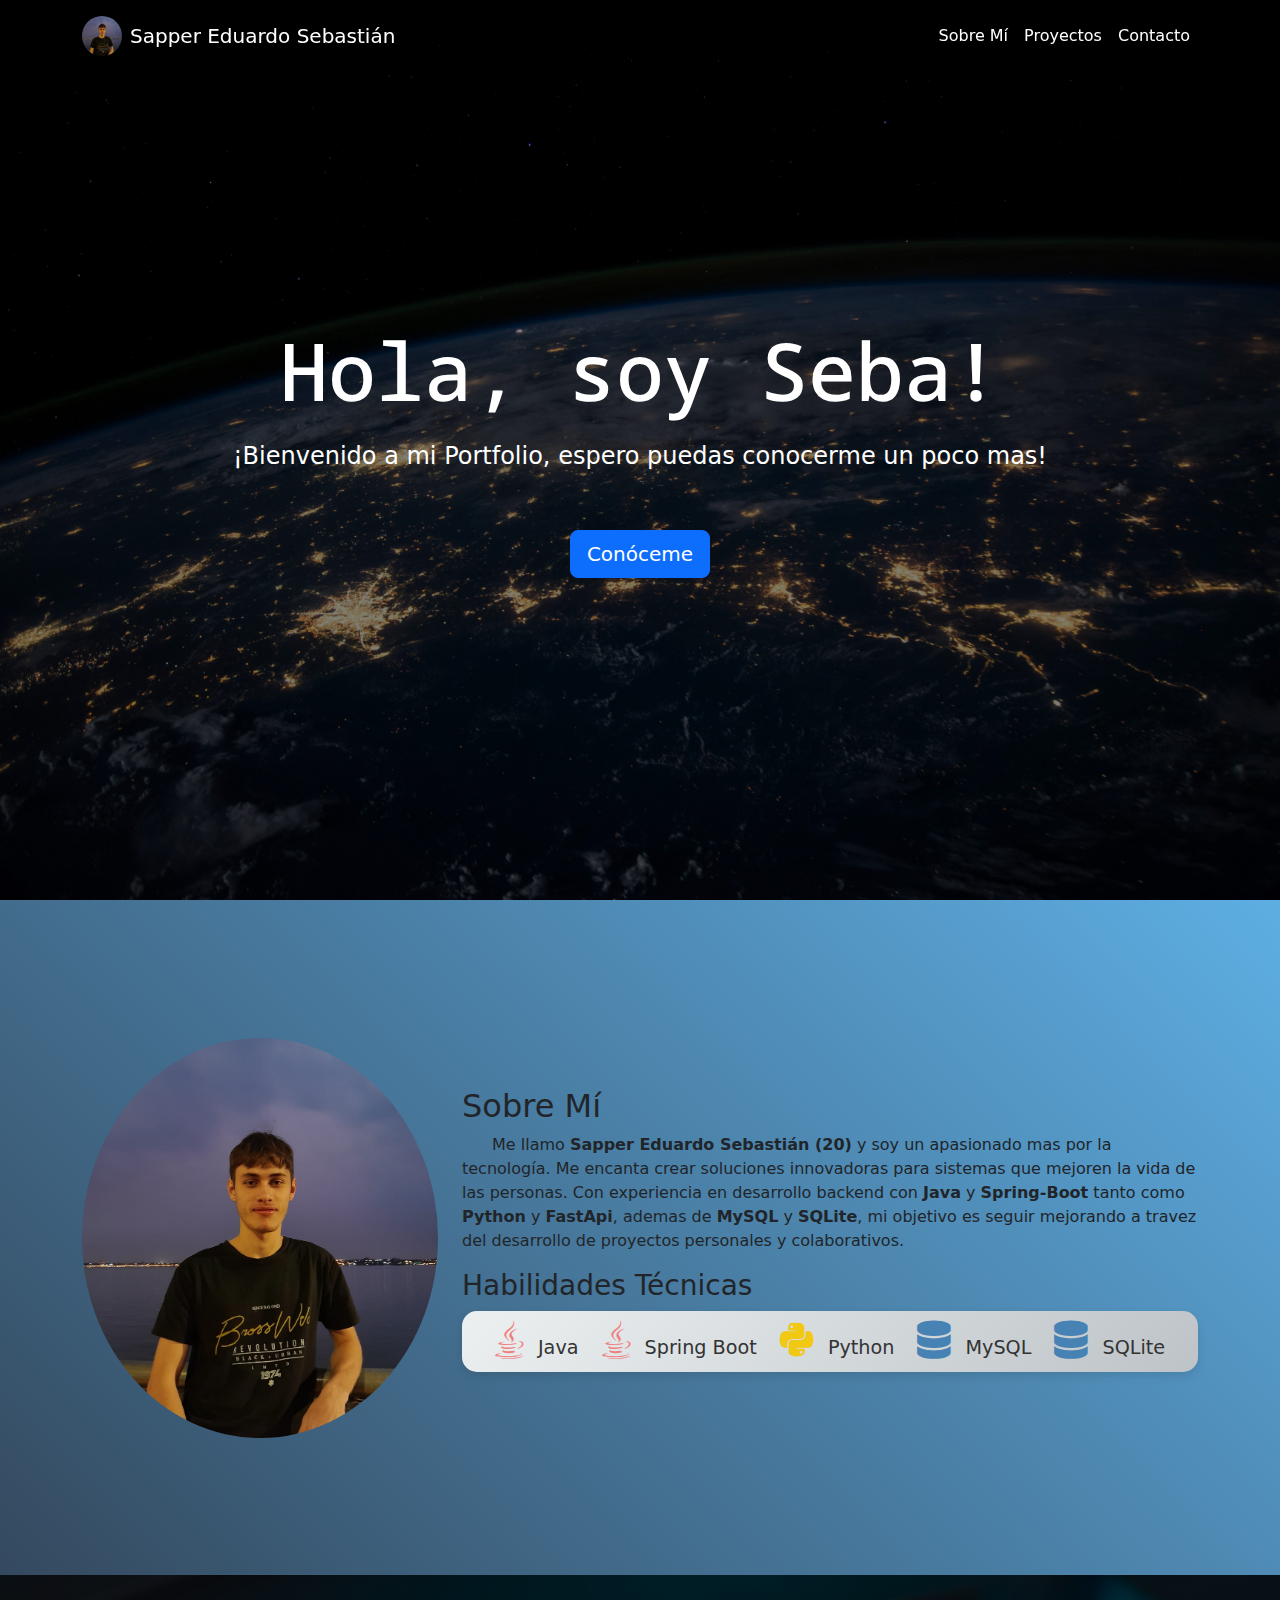
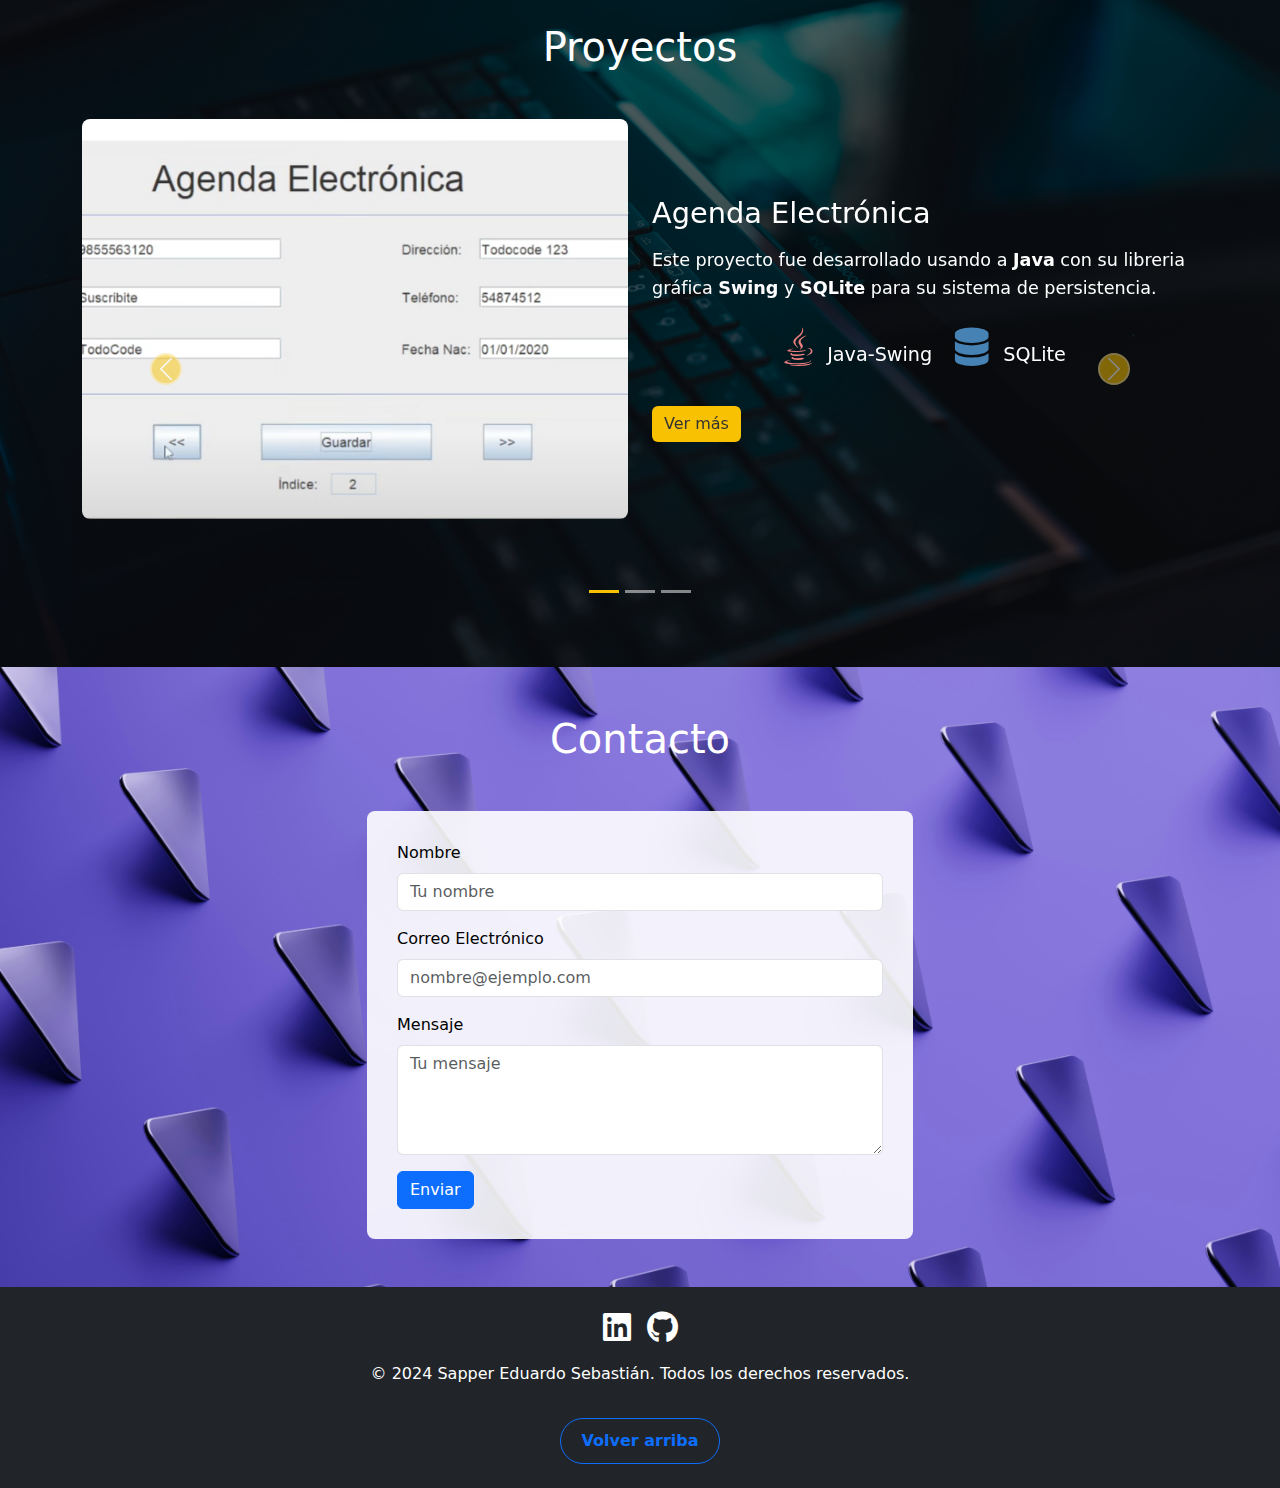
<file: portfolio/index.html>
<!DOCTYPE html>
<html lang="es">
  <head>
    <meta charset="UTF-8" />
    <meta name="viewport" content="width=device-width, initial-scale=1.0" />

    <title>Portfolio de Sapper Eduardo Sebastián</title>
    <link rel="icon" href="img/icono.ico" type="image/x-icon" />

    <script src="app.js"></script>

    <!-- Bootstrap CSS -->
    <link rel="stylesheet" href="styles.css" />
    <link
      rel="stylesheet"
      href="https://cdnjs.cloudflare.com/ajax/libs/font-awesome/6.0.0-beta3/css/all.min.css"
    />
    <link
      href="https://cdn.jsdelivr.net/npm/bootstrap@5.3.3/dist/css/bootstrap.min.css"
      rel="stylesheet"
      integrity="sha384-QWTKZyjpPEjISv5WaRU9OFeRpok6YctnYmDr5pNlyT2bRjXh0JMhjY6hW+ALEwIH"
      crossorigin="anonymous"
    />

    <!-- Google Fonts -->
    <link rel="preconnect" href="https://fonts.googleapis.com" />
    <link rel="preconnect" href="https://fonts.gstatic.com" crossorigin />
    <link
      href="https://fonts.googleapis.com/css2?family=Noto+Sans+Mono:wght@100..900&display=swap"
      rel="stylesheet"
    />
  </head>
  <body>
    <!-- Navbar -->
    <nav class="navbar navbar-expand-md navbar-dark fixed-top">
      <div class="container">
        <a class="navbar-brand d-flex align-items-center" href="#">
          <img
            src="img/foto-mia.jpg"
            alt="Foto de perfil"
            class="rounded-circle me-2"
            style="width: 40px; height: 40px"
          />
          <span class="navbar-text">Sapper Eduardo Sebastián</span>
          <!-- Texto en un elemento separado -->
        </a>
        <button
          class="navbar-toggler"
          type="button"
          data-bs-toggle="collapse"
          data-bs-target="#navbarNav"
          aria-controls="navbarNav"
          aria-expanded="false"
          aria-label="Toggle navigation"
        >
          <span class="navbar-toggler-icon"></span>
        </button>
        <div class="collapse navbar-collapse" id="navbarNav">
          <ul class="navbar-nav ms-auto">
            <li class="nav-item">
              <a class="nav-link" href="#about">Sobre Mí</a>
            </li>
            <li class="nav-item">
              <a class="nav-link" href="#projects">Proyectos</a>
            </li>
            <li class="nav-item">
              <a class="nav-link" href="#contact">Contacto</a>
            </li>
          </ul>
        </div>
      </div>
    </nav>
    <!-- Hero Section -->
    <section class="hero">
      <div class="container">
        <h1>Hola, soy Seba!</h1>
        <p class="hero-intro">
          ¡Bienvenido a mi Portfolio, espero puedas conocerme un poco mas!
        </p>
        <!-- Texto adicional -->
        <a href="#about" class="btn btn-primary btn-lg mt-3">Conóceme</a>
      </div>
    </section>

    <!-- Sobre mí -->
    <section id="about" class="py-5">
      <div class="container">
        <div class="row align-items-center">
          <div class="col-md-4 text-center">
            <img
              src="img/foto-mia.jpg"
              alt="Sobre mí"
              class="img-fluid rounded-circle"
            />
          </div>
          <div class="col-md-8">
            <h2>Sobre Mí</h2>
            <p class="about-description">
              Me llamo <b>Sapper Eduardo Sebastián (20)</b> y soy un apasionado
              mas por la tecnología. Me encanta crear soluciones innovadoras
              para sistemas que mejoren la vida de las personas. Con experiencia
              en desarrollo backend con <b>Java</b> y <b>Spring-Boot</b> tanto
              como <b>Python</b> y <b>FastApi</b>, ademas de <b>MySQL</b> y
              <b>SQLite</b>, mi objetivo es seguir mejorando a travez del
              desarrollo de proyectos personales y colaborativos.
            </p>
            <!-- Sección de habilidades -->
            <h3>Habilidades Técnicas</h3>
            <ul class="list-inline text-center" id="kill-items">
              <li class="list-inline-item">
                <i class="fab fa-java fa-2x"></i> Java
              </li>
              <li class="list-inline-item">
                <i class="fab fa-java fa-2x"></i> Spring Boot
              </li>
              <li class="list-inline-item">
                <i class="fab fa-python fa-2x"></i> Python
              </li>
              <li class="list-inline-item">
                <i class="fas fa-database fa-2x"></i> MySQL
              </li>
              <li class="list-inline-item">
                <i class="fas fa-database fa-2x"></i> SQLite
              </li>
            </ul>
          </div>
        </div>
      </div>
    </section>

    <!-- Sección de Proyectos -->
    <section id="projects" class="py-5">
      <div class="container">
        <h2 class="text-center mb-5">Proyectos</h2>

        <div
          id="carouselExampleIndicators"
          class="carousel slide"
          data-bs-ride="carousel"
        >
          <div class="carousel-indicators">
            <button
              type="button"
              data-bs-target="#carouselExampleIndicators"
              data-bs-slide-to="0"
              class="active"
              aria-current="true"
              aria-label="Slide 1"
            ></button>
            <button
              type="button"
              data-bs-target="#carouselExampleIndicators"
              data-bs-slide-to="1"
              aria-label="Slide 2"
            ></button>
            <button
              type="button"
              data-bs-target="#carouselExampleIndicators"
              data-bs-slide-to="2"
              aria-label="Slide 3"
            ></button>
          </div>

          <div class="carousel-inner">
            <!-- Proyecto 1 -->
            <div class="carousel-item active">
              <div class="row align-items-center">
                <div class="col-md-6">
                  <img
                    src="img/proyecto1.jpg"
                    class="d-block w-100"
                    alt="Proyecto 1"
                  />
                </div>
                <div class="col-md-6">
                  <h3>Agenda Electrónica</h3>
                  <p>
                    Este proyecto fue desarrollado usando a <b>Java</b> con su
                    libreria gráfica <b>Swing</b> y <b>SQLite</b> para su
                    sistema de persistencia.
                  </p>
                  <ul class="list-inline">
                    <li class="list-inline-item">
                      <i class="fab fa-java fa-2x"></i> Java-Swing
                    </li>
                    <li class="list-inline-item">
                      <i class="fas fa-database fa-2x"></i> SQLite
                    </li>
                  </ul>
                  <a href="proyecto1.html" class="btn btn-outline-primary mt-3"
                    >Ver más</a
                  >
                </div>
              </div>
            </div>

            <!-- Proyecto 2 -->
            <div class="carousel-item">
              <div class="row align-items-center">
                <div class="col-md-6">
                  <img
                    src="img/proyecto2.jpg"
                    class="d-block w-100"
                    alt="Proyecto 2"
                  />
                </div>
                <div class="col-md-6">
                  <h3>costoVentana</h3>
                  <p>
                    Una aplicacion de escritorio simple y eficaz orientada a las
                    carpinterias en aluminio. Como tecnologias principales usa a
                    <b>Python</b> con su libreria <b>tkInter</b> y
                    <b>SQLite</b>.
                  </p>
                  <ul class="list-inline">
                    <li class="list-inline-item">
                      <i class="fab fa-python fa-2x"></i>Python-tkInter
                    </li>
                    <li class="list-inline-item">
                      <i class="fas fa-database fa-2x"></i>SQLite
                    </li>
                  </ul>
                  <a href="proyecto2.html" class="btn btn-outline-primary mt-3"
                    >Ver más</a
                  >
                </div>
              </div>
            </div>

            <!-- Proyecto 3 -->
            <div class="carousel-item">
              <div class="row align-items-center">
                <div class="col-md-6">
                  <img
                    src="img/proyecto4.jpg"
                    class="d-block w-100"
                    alt="Proyecto 3"
                  />
                </div>
                <div class="col-md-6">
                  <h3>API REST</h3>
                  <p>
                    Una API robusta desarrollada con <b>Java</b> y
                    <b>Spring-Boot</b> que se comunica con una base de datos
                    <b>MySQL</b>.
                  </p>
                  <ul class="list-inline">
                    <li class="list-inline-item">
                      <i class="fab fa-java fa-2x"></i> Java
                    </li>
                    <li class="list-inline-item">
                      <i class="fab fa-java fa-2x"></i> Spring Boot
                    </li>
                    <li class="list-inline-item">
                      <i class="fas fa-database fa-2x"></i> MySQL
                    </li>
                  </ul>
                  <a href="proyecto3.html" class="btn btn-outline-primary mt-3"
                    >Ver más</a
                  >
                </div>
              </div>
            </div>
          </div>

          <!-- Controles del carrusel -->
          <button
            class="carousel-control-prev"
            type="button"
            data-bs-target="#carouselExampleIndicators"
            data-bs-slide="prev"
          >
            <span class="carousel-control-prev-icon" aria-hidden="true"></span>
            <span class="visually-hidden">Previous</span>
          </button>
          <button
            class="carousel-control-next"
            type="button"
            data-bs-target="#carouselExampleIndicators"
            data-bs-slide="next"
          >
            <span class="carousel-control-next-icon" aria-hidden="true"></span>
            <span class="visually-hidden">Next</span>
          </button>
        </div>
      </div>
    </section>

    <!-- Contacto -->
    <section id="contact" class="py-5">
      <div class="container">
        <h2 class="text-center mb-5">Contacto</h2>
        <div class="row justify-content-center">
          <div class="col-md-6">
            <form>
              <div class="mb-3">
                <label for="name" class="form-label">Nombre</label>
                <input
                  type="text"
                  class="form-control"
                  id="name"
                  placeholder="Tu nombre"
                />
              </div>
              <div class="mb-3">
                <label for="email" class="form-label">Correo Electrónico</label>
                <input
                  type="email"
                  class="form-control"
                  id="email"
                  placeholder="nombre@ejemplo.com"
                />
              </div>
              <div class="mb-3">
                <label for="message" class="form-label">Mensaje</label>
                <textarea
                  class="form-control"
                  id="message"
                  rows="4"
                  placeholder="Tu mensaje"
                ></textarea>
              </div>
              <button type="submit" class="btn btn-primary">Enviar</button>
            </form>
          </div>
        </div>
      </div>
    </section>

    <!-- Footer -->
    <footer class="bg-dark text-white py-4">
      <div class="container text-center">
        <div class="d-flex justify-content-center align-items-center mb-3">
          <!-- Ícono de LinkedIn -->
          <a
            href="https://www.linkedin.com/in/eduardo-sebasti%C3%A1n-sapper-013920318/"
            target="_blank"
            class="text-white me-3"
          >
            <i class="fab fa-linkedin fa-2x"></i>
          </a>
          <!-- Ícono de GitHub -->
          <a
            href="https://github.com/sapperEduardo"
            target="_blank"
            class="text-white"
          >
            <i class="fab fa-github fa-2x"></i>
          </a>
        </div>
        <p>© 2024 Sapper Eduardo Sebastián. Todos los derechos reservados.</p>
        <a href="#" class="btn btn-outline-primary mt-3">Volver arriba</a>
      </div>
    </footer>

    <!-- Bootstrap JS (opcional) -->
    <script src="https://cdn.jsdelivr.net/npm/bootstrap@5.3.0/dist/js/bootstrap.bundle.min.js"></script>
    <!-- JS para el header -->

    <script src="app.js"></script>
  </body>
</html>
</file>
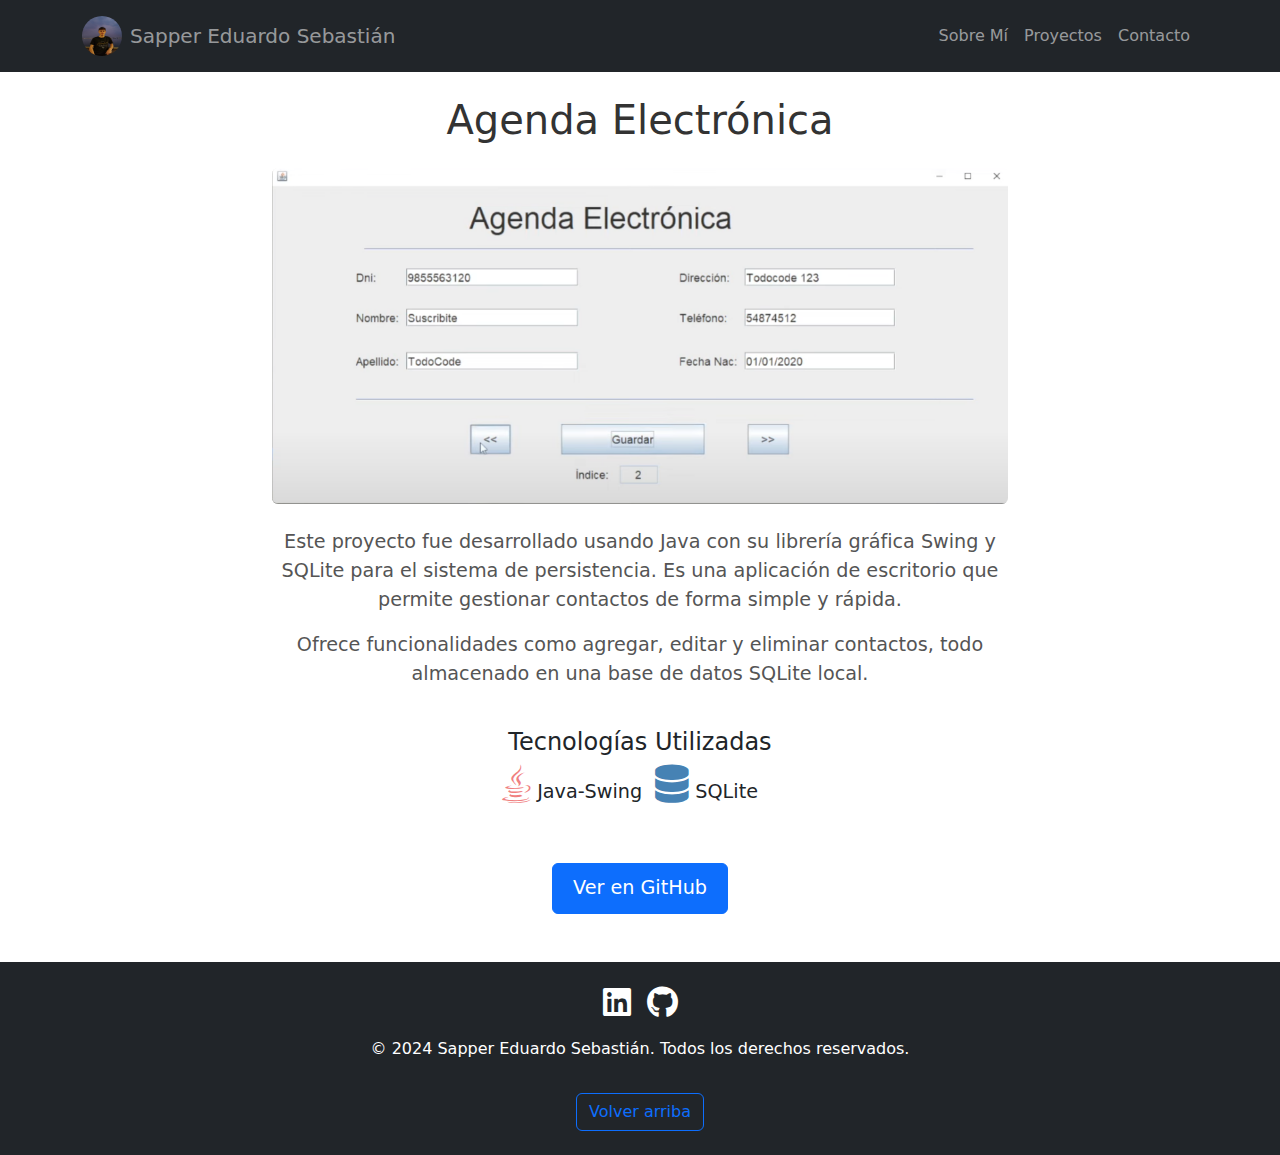
<file: portfolio/proyecto1.html>
<!DOCTYPE html>
<html lang="es">
  <head>
    <meta charset="UTF-8" />
    <meta name="viewport" content="width=device-width, initial-scale=1.0" />
    <title>Detalles del Proyecto - Agenda Electrónica</title>
    <link rel="icon" href="img/icono.ico" type="image/x-icon" />

    <!-- Bootstrap CSS -->
    <link rel="stylesheet" href="stylesp.css" />
    <link
      rel="stylesheet"
      href="https://cdnjs.cloudflare.com/ajax/libs/font-awesome/6.0.0-beta3/css/all.min.css"
    />
    <link
      href="https://cdn.jsdelivr.net/npm/bootstrap@5.3.3/dist/css/bootstrap.min.css"
      rel="stylesheet"
    />
  </head>
  <body>
    <!-- Navbar -->
    <nav class="navbar navbar-expand-md navbar-dark fixed-top bg-dark">
      <div class="container">
        <a class="navbar-brand d-flex align-items-center" href="index.html#">
          <img
            src="img/foto-mia.jpg"
            alt="Foto de perfil"
            class="rounded-circle me-2"
            style="width: 40px; height: 40px"
          />
          <span class="navbar-text">Sapper Eduardo Sebastián</span>
        </a>
        <button
          class="navbar-toggler"
          type="button"
          data-bs-toggle="collapse"
          data-bs-target="#navbarNav"
          aria-controls="navbarNav"
          aria-expanded="false"
          aria-label="Toggle navigation"
        >
          <span class="navbar-toggler-icon"></span>
        </button>
        <div class="collapse navbar-collapse" id="navbarNav">
          <ul class="navbar-nav ms-auto">
            <li class="nav-item">
              <a class="nav-link" href="index.html#about">Sobre Mí</a>
            </li>
            <li class="nav-item">
              <a class="nav-link" href="index.html#projects">Proyectos</a>
            </li>
            <li class="nav-item">
              <a class="nav-link" href="index.html#contact">Contacto</a>
            </li>
          </ul>
        </div>
      </div>
    </nav>

    <!-- Proyecto Detallado -->
    <section class="py-5 mt-5 detalles-project">
      <div class="container">
        <!-- Título del proyecto -->
        <h2 class="text-center mb-4">Agenda Electrónica</h2>

        <!-- Imagen del proyecto -->
        <div class="row justify-content-center mb-4">
          <div class="col-md-8 text-center">
            <img
              src="img/proyecto1.jpg"
              alt="Imagen del Proyecto"
              class="img-fluid rounded"
            />
          </div>
        </div>

        <!-- Descripción del proyecto -->
        <div class="row justify-content-center mb-4">
          <div class="col-md-8 text-center">
            <p>
              Este proyecto fue desarrollado usando Java con su librería gráfica
              Swing y SQLite para el sistema de persistencia. Es una aplicación
              de escritorio que permite gestionar contactos de forma simple y
              rápida.
            </p>
            <p>
              Ofrece funcionalidades como agregar, editar y eliminar contactos,
              todo almacenado en una base de datos SQLite local.
            </p>
          </div>
        </div>

        <!-- Tecnologías utilizadas -->
        <div class="row justify-content-center mb-4">
          <div class="col-md-8 text-center">
            <h4>Tecnologías Utilizadas</h4>
            <ul class="list-inline">
              <li class="list-inline-item">
                <i class="fab fa-java fa-2x"></i> Java-Swing
              </li>
              <li class="list-inline-item">
                <i class="fas fa-database fa-2x"></i> SQLite
              </li>
            </ul>
          </div>
        </div>

        <!-- Enlace a GitHub -->
        <div class="row justify-content-center">
          <div class="col-md-8 text-center">
            <a
              href="https://github.com/tu-usuario/proyecto1"
              class="btn btn-primary mt-3"
              >Ver en GitHub</a
            >
          </div>
        </div>
      </div>
    </section>

    <!-- Footer -->
    <footer class="bg-dark text-white py-4">
      <div class="container text-center">
        <div class="d-flex justify-content-center align-items-center mb-3">
          <!-- Ícono de LinkedIn -->
          <a
            href="https://www.linkedin.com/in/eduardo-sebasti%C3%A1n-sapper-013920318/"
            target="_blank"
            class="text-white me-3"
          >
            <i class="fab fa-linkedin fa-2x"></i>
          </a>
          <!-- Ícono de GitHub -->
          <a
            href="https://github.com/sapperEduardo"
            target="_blank"
            class="text-white"
          >
            <i class="fab fa-github fa-2x"></i>
          </a>
        </div>
        <p>© 2024 Sapper Eduardo Sebastián. Todos los derechos reservados.</p>
        <a href="#" class="btn btn-outline-primary mt-3">Volver arriba</a>
      </div>
    </footer>

    <!-- Bootstrap JS -->
    <script src="https://cdn.jsdelivr.net/npm/bootstrap@5.3.3/dist/js/bootstrap.bundle.min.js"></script>

    <!-- JS para el header -->

    <script src="app.js"></script>
  </body>
</html>
</file>
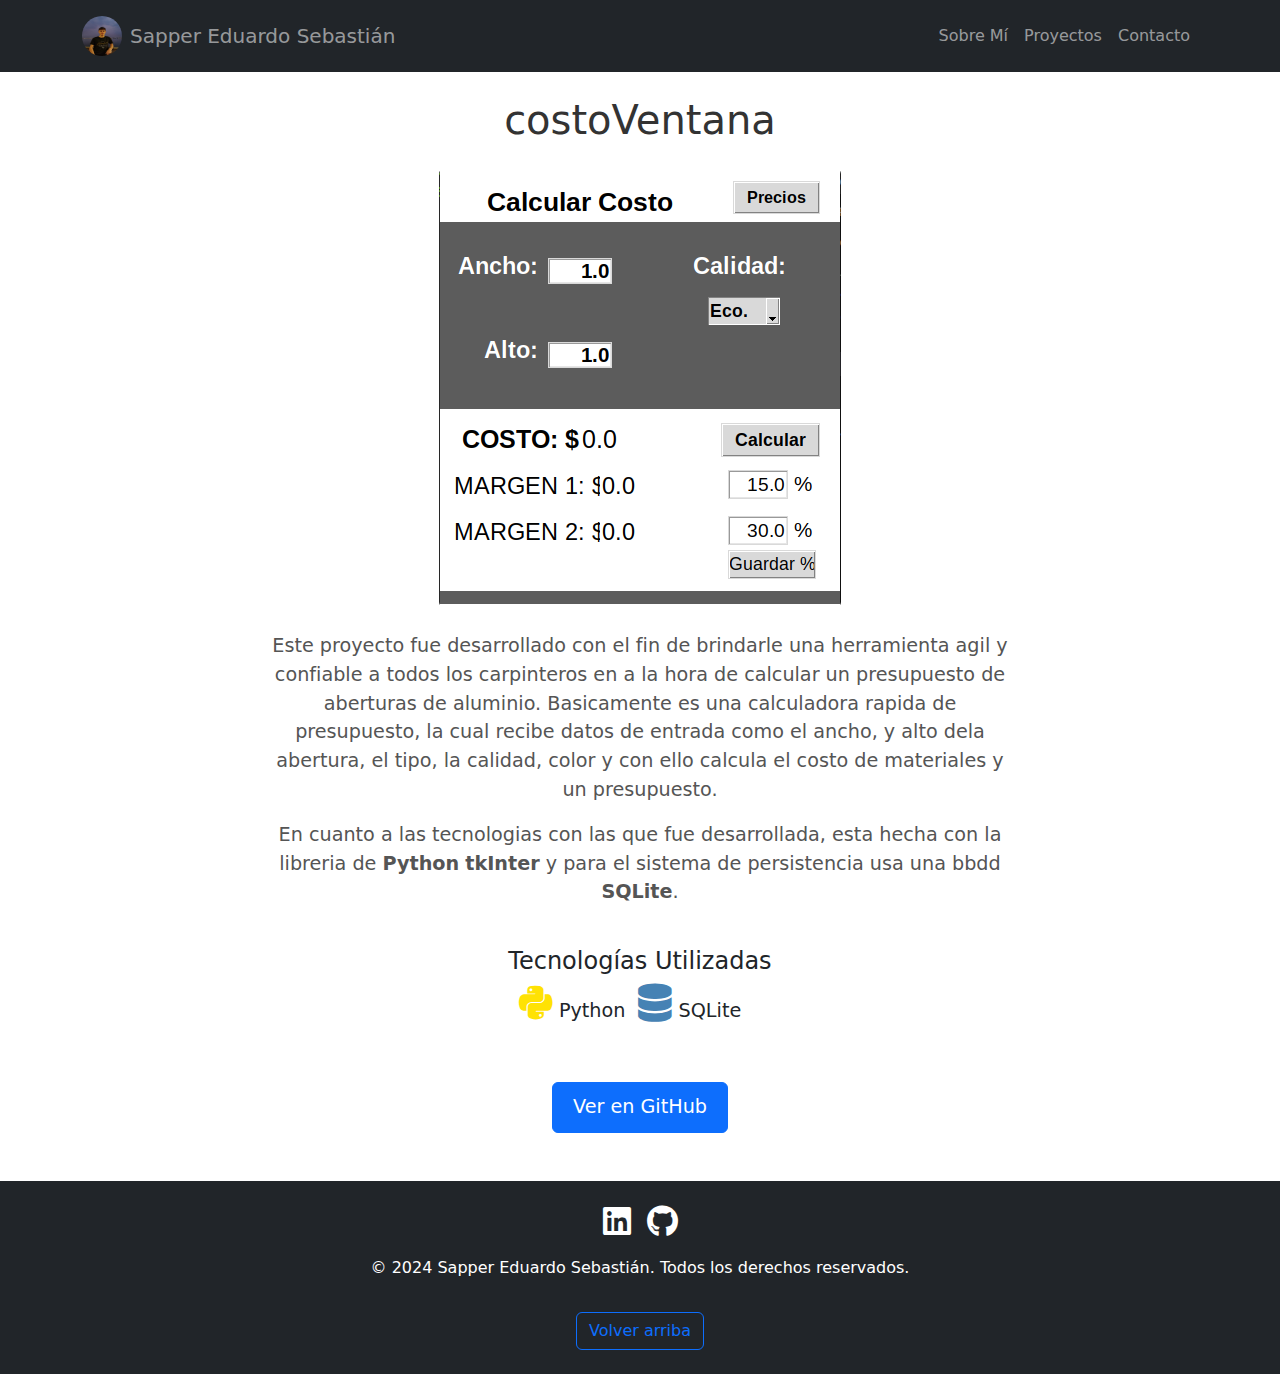
<file: portfolio/proyecto2.html>
<!DOCTYPE html>
<html lang="es">
  <head>
    <meta charset="UTF-8" />
    <meta name="viewport" content="width=device-width, initial-scale=1.0" />
    <title>Detalles del Proyecto - costoVentana</title>
    <link rel="icon" href="img/icono.ico" type="image/x-icon" />

    <!-- Bootstrap CSS -->
    <link rel="stylesheet" href="stylesp.css" />
    <link
      rel="stylesheet"
      href="https://cdnjs.cloudflare.com/ajax/libs/font-awesome/6.0.0-beta3/css/all.min.css"
    />
    <link
      href="https://cdn.jsdelivr.net/npm/bootstrap@5.3.3/dist/css/bootstrap.min.css"
      rel="stylesheet"
    />
  </head>
  <body>
    <!-- Navbar -->
    <nav class="navbar navbar-expand-md navbar-dark fixed-top bg-dark">
      <div class="container">
        <a class="navbar-brand d-flex align-items-center" href="index.html#">
          <img
            src="img/foto-mia.jpg"
            alt="Foto de perfil"
            class="rounded-circle me-2"
            style="width: 40px; height: 40px"
          />
          <span class="navbar-text">Sapper Eduardo Sebastián</span>
        </a>
        <button
          class="navbar-toggler"
          type="button"
          data-bs-toggle="collapse"
          data-bs-target="#navbarNav"
          aria-controls="navbarNav"
          aria-expanded="false"
          aria-label="Toggle navigation"
        >
          <span class="navbar-toggler-icon"></span>
        </button>
        <div class="collapse navbar-collapse" id="navbarNav">
          <ul class="navbar-nav ms-auto">
            <li class="nav-item">
              <a class="nav-link" href="index.html#about">Sobre Mí</a>
            </li>
            <li class="nav-item">
              <a class="nav-link" href="index.html#projects">Proyectos</a>
            </li>
            <li class="nav-item">
              <a class="nav-link" href="index.html#contact">Contacto</a>
            </li>
          </ul>
        </div>
      </div>
    </nav>

    <!-- Proyecto Detallado -->
    <section class="py-5 mt-5 detalles-project">
      <div class="container">
        <!-- Título del proyecto -->
        <h2 class="text-center mb-4">costoVentana</h2>

        <!-- Imagen del proyecto -->
        <div class="row justify-content-center mb-4">
          <div class="col-md-8 text-center">
            <img
              src="img/proyecto2.jpg"
              alt="Imagen del Proyecto"
              class="img-fluid rounded"
            />
          </div>
        </div>

        <!-- Descripción del proyecto -->
        <div class="row justify-content-center mb-4">
          <div class="col-md-8 text-center">
            <p>
              Este proyecto fue desarrollado con el fin de brindarle una
              herramienta agil y confiable a todos los carpinteros en a la hora
              de calcular un presupuesto de aberturas de aluminio. Basicamente
              es una calculadora rapida de presupuesto, la cual recibe datos de
              entrada como el ancho, y alto dela abertura, el tipo, la calidad,
              color y con ello calcula el costo de materiales y un presupuesto.
            </p>
            <p>
              En cuanto a las tecnologias con las que fue desarrollada, esta
              hecha con la libreria de <b>Python</b> <b>tkInter</b> y para el
              sistema de persistencia usa una bbdd <b>SQLite</b>.
            </p>
          </div>
        </div>

        <!-- Tecnologías utilizadas -->
        <div class="row justify-content-center mb-4">
          <div class="col-md-8 text-center">
            <h4>Tecnologías Utilizadas</h4>
            <ul class="list-inline">
              <li class="list-inline-item">
                <i class="fab fa-python fa-2x"></i> Python
              </li>
              <li class="list-inline-item">
                <i class="fas fa-database fa-2x"></i> SQLite
              </li>
            </ul>
          </div>
        </div>

        <!-- Enlace a GitHub -->
        <div class="row justify-content-center">
          <div class="col-md-8 text-center">
            <a
              href="https://github.com/tu-usuario/proyecto1"
              class="btn btn-primary mt-3"
              >Ver en GitHub</a
            >
          </div>
        </div>
      </div>
    </section>

    <!-- Footer -->
    <footer class="bg-dark text-white py-4">
      <div class="container text-center">
        <div class="d-flex justify-content-center align-items-center mb-3">
          <!-- Ícono de LinkedIn -->
          <a
            href="https://www.linkedin.com/in/eduardo-sebasti%C3%A1n-sapper-013920318/"
            target="_blank"
            class="text-white me-3"
          >
            <i class="fab fa-linkedin fa-2x"></i>
          </a>
          <!-- Ícono de GitHub -->
          <a
            href="https://github.com/sapperEduardo"
            target="_blank"
            class="text-white"
          >
            <i class="fab fa-github fa-2x"></i>
          </a>
        </div>
        <p>© 2024 Sapper Eduardo Sebastián. Todos los derechos reservados.</p>
        <a href="#" class="btn btn-outline-primary mt-3">Volver arriba</a>
      </div>
    </footer>

    <!-- Bootstrap JS -->
    <script src="https://cdn.jsdelivr.net/npm/bootstrap@5.3.3/dist/js/bootstrap.bundle.min.js"></script>

    <!-- JS para el header -->

    <script src="app.js"></script>
  </body>
</html>
</file>
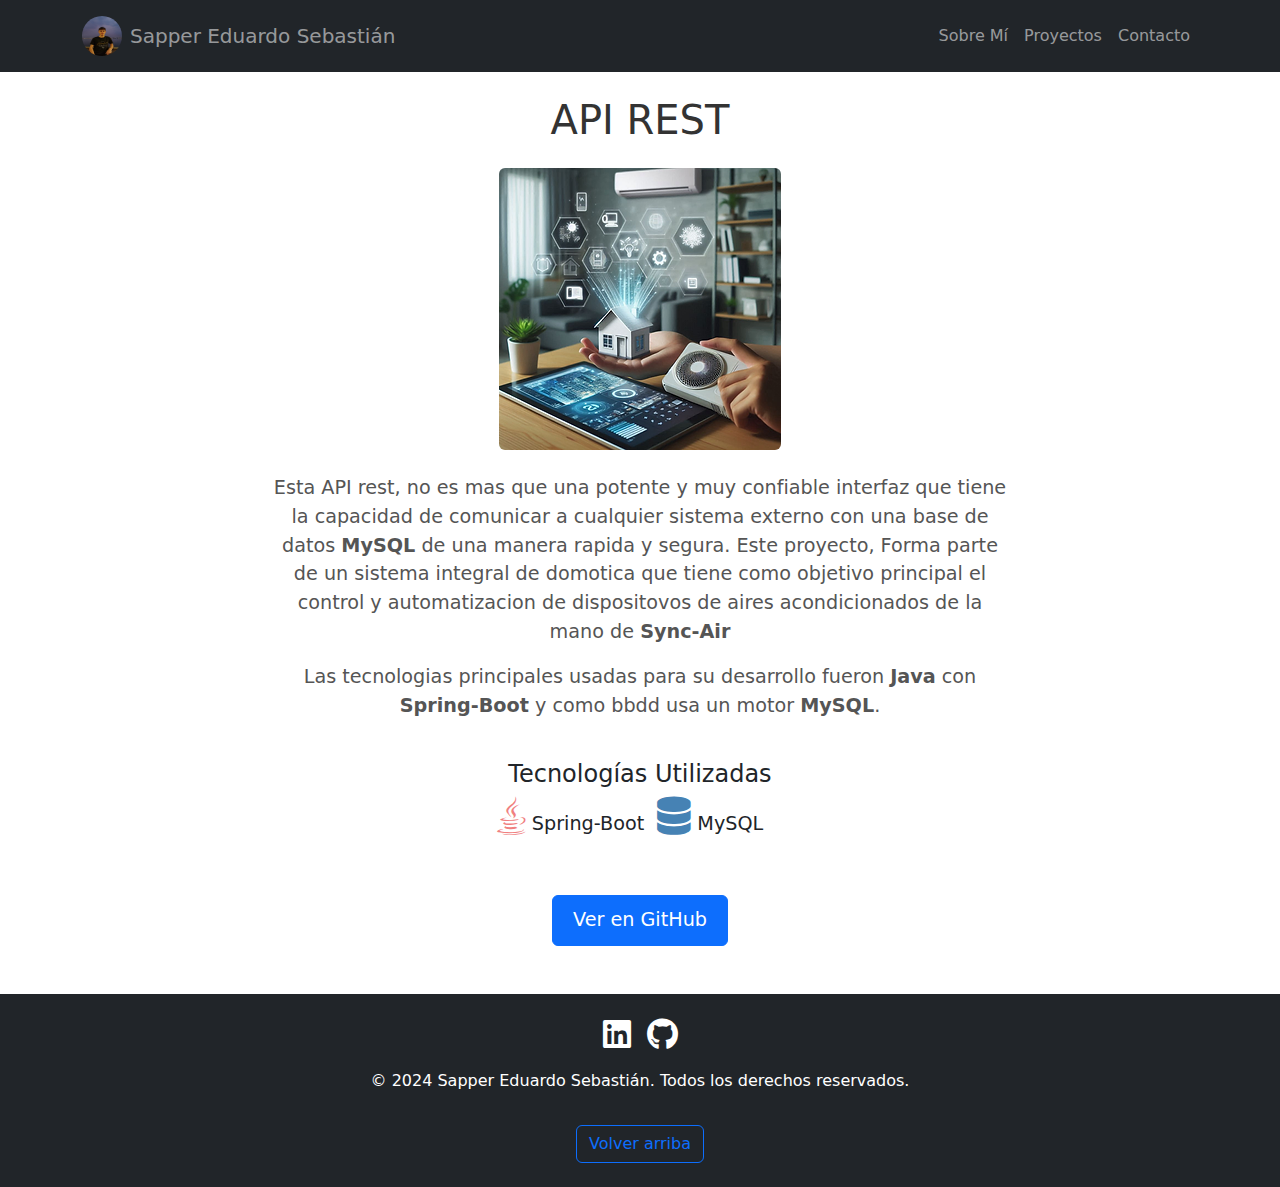
<file: portfolio/proyecto3.html>
<!DOCTYPE html>
<html lang="es">
  <head>
    <meta charset="UTF-8" />
    <meta name="viewport" content="width=device-width, initial-scale=1.0" />
    <title>Detalles del Proyecto - API REST</title>
    <link rel="icon" href="img/icono.ico" type="image/x-icon" />

    <!-- Bootstrap CSS -->
    <link rel="stylesheet" href="stylesp.css" />
    <link
      rel="stylesheet"
      href="https://cdnjs.cloudflare.com/ajax/libs/font-awesome/6.0.0-beta3/css/all.min.css"
    />
    <link
      href="https://cdn.jsdelivr.net/npm/bootstrap@5.3.3/dist/css/bootstrap.min.css"
      rel="stylesheet"
    />
  </head>
  <body>
    <!-- Navbar -->
    <nav class="navbar navbar-expand-md navbar-dark fixed-top bg-dark">
      <div class="container">
        <a class="navbar-brand d-flex align-items-center" href="index.html#">
          <img
            src="img/foto-mia.jpg"
            alt="Foto de perfil"
            class="rounded-circle me-2"
            style="width: 40px; height: 40px"
          />
          <span class="navbar-text">Sapper Eduardo Sebastián</span>
        </a>
        <button
          class="navbar-toggler"
          type="button"
          data-bs-toggle="collapse"
          data-bs-target="#navbarNav"
          aria-controls="navbarNav"
          aria-expanded="false"
          aria-label="Toggle navigation"
        >
          <span class="navbar-toggler-icon"></span>
        </button>
        <div class="collapse navbar-collapse" id="navbarNav">
          <ul class="navbar-nav ms-auto">
            <li class="nav-item">
              <a class="nav-link" href="index.html#about">Sobre Mí</a>
            </li>
            <li class="nav-item">
              <a class="nav-link" href="index.html#projects">Proyectos</a>
            </li>
            <li class="nav-item">
              <a class="nav-link" href="index.html#contact">Contacto</a>
            </li>
          </ul>
        </div>
      </div>
    </nav>

    <!-- Proyecto Detallado -->
    <section class="py-5 mt-5 detalles-project">
      <div class="container">
        <!-- Título del proyecto -->
        <h2 class="text-center mb-4">API REST</h2>

        <!-- Imagen del proyecto -->
        <div class="row justify-content-center mb-4">
          <div class="col-md-8 text-center">
            <img
              src="img/proyecto3.jpg"
              alt="Imagen del Proyecto"
              class="img-fluid rounded"
            />
          </div>
        </div>

        <!-- Descripción del proyecto -->
        <div class="row justify-content-center mb-4">
          <div class="col-md-8 text-center">
            <p>
              Esta API rest, no es mas que una potente y muy confiable interfaz
              que tiene la capacidad de comunicar a cualquier sistema externo
              con una base de datos <b>MySQL</b> de una manera rapida y segura.
              Este proyecto, Forma parte de un sistema integral de domotica que
              tiene como objetivo principal el control y automatizacion de
              dispositovos de aires acondicionados de la mano de <b>Sync-Air</b>
            </p>
            <p>
              Las tecnologias principales usadas para su desarrollo fueron
              <b>Java</b> con <b>Spring-Boot</b> y como bbdd usa un motor
              <b>MySQL</b>.
            </p>
          </div>
        </div>

        <!-- Tecnologías utilizadas -->
        <div class="row justify-content-center mb-4">
          <div class="col-md-8 text-center">
            <h4>Tecnologías Utilizadas</h4>
            <ul class="list-inline">
              <li class="list-inline-item">
                <i class="fab fa-java fa-2x"></i> Spring-Boot
              </li>
              <li class="list-inline-item">
                <i class="fas fa-database fa-2x"></i> MySQL
              </li>
            </ul>
          </div>
        </div>

        <!-- Enlace a GitHub -->
        <div class="row justify-content-center">
          <div class="col-md-8 text-center">
            <a
              href="https://github.com/tu-usuario/proyecto1"
              class="btn btn-primary mt-3"
              >Ver en GitHub</a
            >
          </div>
        </div>
      </div>
    </section>

    <!-- Footer -->
    <footer class="bg-dark text-white py-4">
      <div class="container text-center">
        <div class="d-flex justify-content-center align-items-center mb-3">
          <!-- Ícono de LinkedIn -->
          <a
            href="https://www.linkedin.com/in/eduardo-sebasti%C3%A1n-sapper-013920318/"
            target="_blank"
            class="text-white me-3"
          >
            <i class="fab fa-linkedin fa-2x"></i>
          </a>
          <!-- Ícono de GitHub -->
          <a
            href="https://github.com/sapperEduardo"
            target="_blank"
            class="text-white"
          >
            <i class="fab fa-github fa-2x"></i>
          </a>
        </div>
        <p>© 2024 Sapper Eduardo Sebastián. Todos los derechos reservados.</p>
        <a href="#" class="btn btn-outline-primary mt-3">Volver arriba</a>
      </div>
    </footer>

    <!-- Bootstrap JS -->
    <script src="https://cdn.jsdelivr.net/npm/bootstrap@5.3.3/dist/js/bootstrap.bundle.min.js"></script>

    <!-- JS para el header -->

    <script src="app.js"></script>
  </body>
</html>
</file>
<file: portfolio/styles.css>
body {
  font-family: "Arial", sans-serif;
}

/* --------------NavBar--------------- */
.navbar {
  background-color: rgba(0, 0, 0, 0.8);
}

.navbar-brand {
  color: white !important;
}

.navbar-text {
  color: white !important;
}

.navbar-nav .nav-link {
  color: white;
}

.navbar-nav .nav-link:hover {
  color: gray;
}

/* ------------------Hero-------------- */
.hero {
  position: relative;
  background: url("img/foto-fondo.jpg") no-repeat center center;
  background-size: cover;
  height: 100vh;
  color: white;
  display: flex;
  align-items: center;
  justify-content: center;
  text-align: center;
}

.hero::before {
  content: "";
  position: absolute;
  top: 0;
  left: 0;
  right: 0;
  bottom: 0;
  background-color: rgba(0, 0, 0, 0.5);
  z-index: 1;
}

.hero h1 {
  font-family: "Noto Sans Mono";
  font-size: 5rem;
  margin-bottom: 20px;
  position: relative;
  z-index: 2;
}

.hero-intro {
  font-size: 1.5rem;
  margin-bottom: 40px;
  position: relative;
  z-index: 2;
}

.hero a {
  position: relative;
  z-index: 2;
}

.hero p {
  font-size: 1.5rem;
}

/* --------Sobre Mi------------ */
#about {
  background: linear-gradient(45deg, #34495e, #5dade2, #aab7b8, #ecf0f1);
  background-size: 400%, 400%;
  animation: gradient 12s ease-in infinite;
  height: 75vh;
  display: flex;
  align-items: center;
  justify-content: center;
}
@keyframes gradient {
  0% {
    background-position: 0%, 50%;
  }
  50% {
    background-position: 100%, 50%;
  }
  100% {
    background-position: 0%, 50%;
  }
}
#kill-items {
  background: linear-gradient(135deg, #ecf0f1, #bdc3c7);
  border-radius: 15px;
  box-shadow: 0 4px 10px rgba(0, 0, 0, 0.1);
}
.about-description {
  text-indent: 30px; /* Sangría del párrafo */
}

.list-inline {
  display: flex;
  flex-wrap: wrap;
  justify-content: center; /* Centrar los elementos en la lista */
}

.list-inline-item {
  margin: 10px 15px;
  font-size: 1.2rem;
  color: #333;
  display: block; /* Para que cada habilidad esté en su propia fila */
  text-align: center;
}

.list-inline-item i {
  margin-right: 8px;
}

.list-inline-item:hover i {
  color: #0056b3;
}

/* Asignamos colores específicos a cada icono */
.list-inline-item .fab.fa-java {
  color: #f08080; /* Color rojo para Java */
}

.list-inline-item .fab.fa-python {
  color: #f1c812; /* Color azul claro para Python */
}

.list-inline-item .fas.fa-database {
  color: #4682b4; /* Color azul medio para bases de datos */
}

img.rounded-circle {
  width: 400px; /* Ajusta este valor según el tamaño que desees */
  height: 400px; /* Mantén el mismo valor que el ancho para que sea un círculo perfecto */
  object-fit: cover; /* Asegura que la imagen se ajuste dentro del contenedor sin deformarse */
  border-radius: 50%; /* Hace que la imagen sea redonda */
}

/* --------Proyectos con imagen de fondo------------ */
#projects {
  padding-top: 80px;
  padding-bottom: 80px;
  background: url("img/background.jpg") no-repeat center center/cover;
  position: relative;
  color: #fff;
  background-color: rgba(0, 0, 0, 0.6);
  background-blend-mode: darken;
}

#projects h2 {
  font-size: 2.5rem;
  margin-bottom: 40px;
  color: #fff;
}

.carousel-item {
  display: flex;
  align-items: center;
  justify-content: center;
  min-height: 500px;
}

/* Imágenes cuadradas con efecto de hover */
.carousel-item img {
  width: 400px;
  height: 400px;
  object-fit: cover;
  border-radius: 8px;
  transition: transform 0.3s ease; /* Efecto de transición */
}

.carousel-item img:hover {
  transform: scale(1.04); /* Agrandar la imagen al pasar el mouse */
}

/* Controles personalizados más visibles */
.carousel-control-prev-icon,
.carousel-control-next-icon {
  background-color: #f8c102;
  border-radius: 50%;
  width: 60px;
  height: 60px;
  border: 2px solid rgba(255, 255, 255, 0.5);
}

.carousel-control-prev-icon:hover,
.carousel-control-next-icon:hover {
  background-color: #d39e00;
}

.carousel-indicators button {
  background-color: rgba(255, 255, 255, 0.5);
}

.carousel-indicators button.active {
  background-color: #f8c102;
}

/* Mejora del estilo de los textos y botones */
.carousel-item h3 {
  font-size: 1.8rem;
  margin-bottom: 15px;
}

.carousel-item p {
  font-size: 1.1rem;
  line-height: 1.6;
}

.carousel-item ul {
  padding: 0;
  margin: 10px 0;
}

.carousel-item ul li {
  margin-right: 15px;
  font-size: 1.2rem;
  color: #fff;
}

.carousel-item ul li i {
  margin-right: 8px;
  color: #f8c102;
}

.carousel-item .btn {
  margin-top: 15px;
  color: #333;
  background-color: #f8c102;
  border: none;
}

.carousel-item .btn:hover {
  background-color: #d39e00;
}

/* -------------------Footer-------------------------*/
footer .btn {
  border-radius: 25px;
  padding: 10px 20px;
  font-weight: bold;
  transition: background-color 0.3s, color 0.3s, transform 0.3s;
}

footer .btn:hover {
  background-color: #007bff;
  color: white;
  transform: scale(1.05);
}

footer i:hover {
  color: #007bff;
}

footer {
  background-color: #333;
  padding: 20px 0;
}

footer a {
  color: #ffffff;
  text-decoration: none;
  transition: color 0.3s ease;
}

footer a:hover {
  color: #007bff;
}

footer i {
  transition: color 0.3s ease;
}

footer i:hover {
  color: #007bff;
}

/* --- Media Queries para dispositivos de hasta 450px --- */
@media (max-width: 450px) {
  #projects {
    padding-top: 60px;
    padding-bottom: 60px;
  }

  #projects h2 {
    font-size: 2rem;
    margin-bottom: 30px;
  }

  .carousel-item {
    min-height: 400px;
  }

  /* Imágenes más pequeñas en móviles */
  .carousel-item img {
    width: 250px;
    height: 250px;
  }

  .carousel-item h3 {
    font-size: 1.5rem;
  }

  .carousel-item p {
    font-size: 1rem;
  }

  .carousel-item ul li {
    font-size: 1rem;
  }

  /* Controles del carrusel más pequeños */
  .carousel-control-prev-icon,
  .carousel-control-next-icon {
    width: 40px;
    height: 40px;
  }
}

/* --------Contacto con imagen de fondo------------ */
#contact {
  padding-top: 80px;
  padding-bottom: 80px;
  background: url("img/contact-background.jpg") no-repeat center center/cover; /* Cambia 'contact-background.jpg' por el nombre de tu imagen */
  color: #fff;
  position: relative;
  background-color: rgba(
    0,
    0,
    0,
    0.6
  ); /* Ajusta el color de fondo para mejorar la legibilidad */
}

#contact h2 {
  font-size: 2.5rem;
  margin-bottom: 40px;
}
.form-label {
  color: #000;
}

#contact form {
  background-color: rgba(
    255,
    255,
    255,
    0.9
  ); /* Fondo blanco semitransparente para el formulario */
  padding: 30px;
  border-radius: 8px;
}

/* --- Media Queries para dispositivos de hasta 450px --- */
@media (max-width: 450px) {
  #projects {
    padding-top: 60px;
    padding-bottom: 60px;
  }

  #projects h2 {
    font-size: 2rem;
    margin-bottom: 30px;
  }

  .carousel-item {
    min-height: 400px;
  }

  /* Imágenes más pequeñas en móviles */
  .carousel-item img {
    width: 250px;
    height: 250px;
  }

  .carousel-item h3 {
    font-size: 1.5rem;
  }

  .carousel-item p {
    font-size: 1rem;
  }

  .carousel-item ul li {
    font-size: 1rem;
  }

  /* Controles del carrusel más pequeños */
  .carousel-control-prev-icon,
  .carousel-control-next-icon {
    width: 40px;
    height: 40px;
  }
}

@media (max-width: 1199px) {
  img.rounded-circle {
    width: 300px; /* Ajusta este valor según el tamaño que desees */
    height: 300px; /* Mantén el mismo valor que el ancho para que sea un círculo perfecto */
  }
}

@media (max-width: 700px) {
  img.rounded-circle {
    width: 260px; /* Ajusta este valor según el tamaño que desees */
    height: 260px; /* Mantén el mismo valor que el ancho para que sea un círculo perfecto */
  }
}

@media (max-width: 767px) {
  .img-fluid {
    margin-bottom: 14px;
  }
}

@media (max-width: 575px) {
  .hero h1 {
    font-size: 2.8rem;
  }
}

@media (max-width: 767px) {
  #about {
    height: auto;
    display: block;
  }
}
</file>
<file: portfolio/stylesp.css>
.detalles-project {
  padding-top: 40px; /* Ajusta el espaciado superior */
}

.detalles-project h2 {
  font-size: 2.5rem;
  color: #333;
  margin-bottom: 20px;
}

.detalles-project img {
  max-width: 100%;
  height: auto;
  border-radius: 8px;
}

.detalles-project p {
  font-size: 1.2rem;
  color: #555;
}

.detalles-project ul {
  padding-left: 0;
  list-style: none;
}

.detalles-project ul li {
  display: inline-block;
  margin-right: 20px;
  font-size: 1.2rem;
}

.detalles-project a.btn {
  padding: 10px 20px;
  font-size: 1.2rem;
}

.fab.fa-java {
  color: #f08080; /* Color rojo para Java */
}

.fab.fa-python {
  color: #ffe203; /* Color azul claro para Python */
}

.fas.fa-database {
  color: #4682b4; /* Color azul medio para bases de datos */
}
</file>
